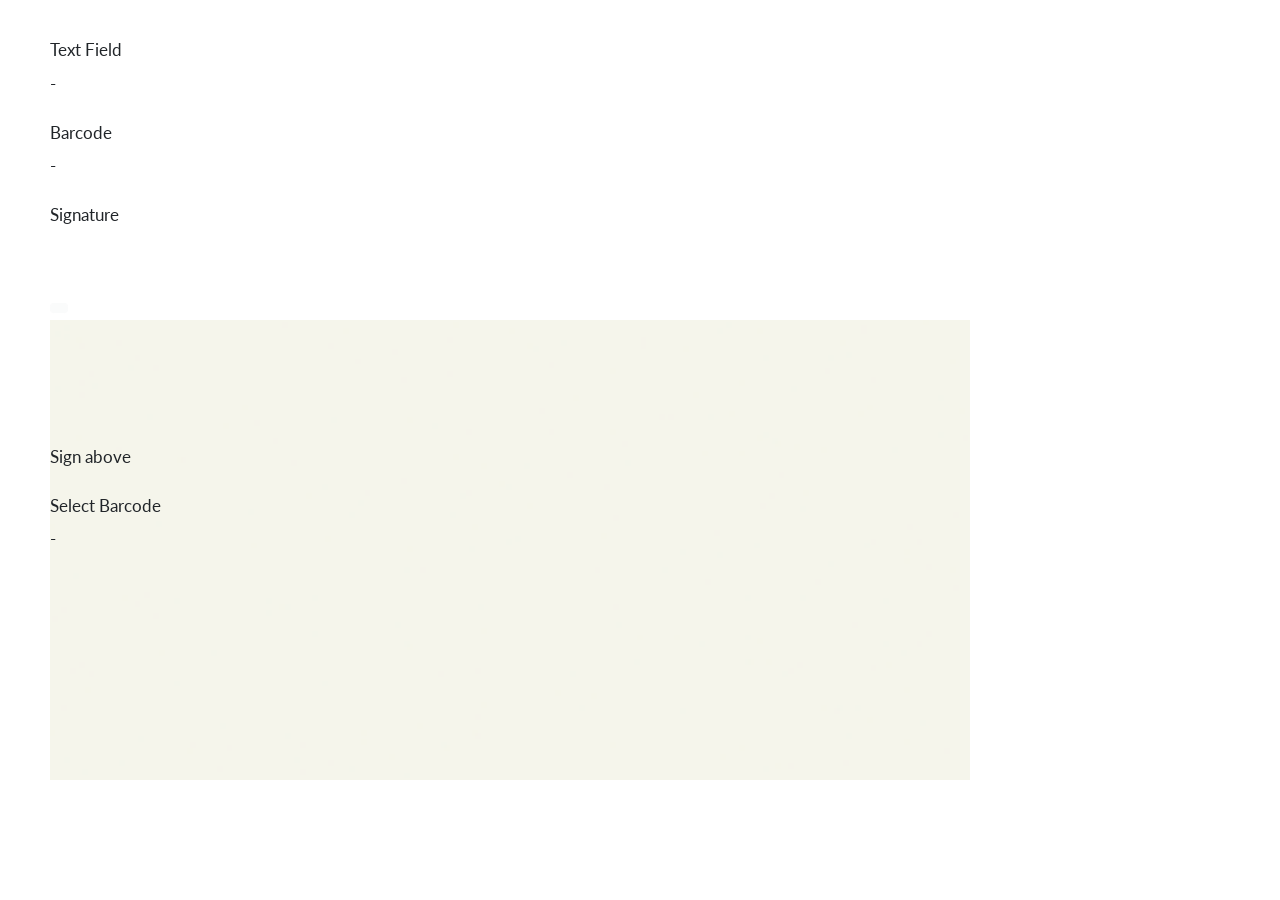
<file: index.html>
<!DOCTYPE html>

<html>

<head>
    <link rel='stylesheet' href='https://stackpath.bootstrapcdn.com/bootstrap/4.4.1/css/bootstrap.min.css'>
    <link rel='stylesheet' href='https://cdn.form.io/formiojs/formio.full.min.css'>
    <script src='https://cdn.form.io/formiojs/formio.full.min.js'></script>
    <link href="https://fonts.googleapis.com/css?family=Lato&display=swap" rel="stylesheet">
    <link href="recogito.min.css" rel="stylesheet">
    <script src="recogito.min.js"></script>
    <script src="recogito-comments-mention.min.js"></script>
    <style>
      html, body {
        padding:10px 20px;
        margin:0;
      }

      h1 {
        font-size:22px;
        margin-top:30px;
        margin-bottom:20px;
      }

      #outer-container {
        position:relative;
      }

      #content {
        max-width:920px;
        font-family:'Lato', sans-serif;
        font-size:17px;
        line-height:27px;
      }
    </style>

</head>

<body>
    <div ref="component" class="formio-component formio-component-form  formio-component-label-hidden" id="content" style="margin:10px;">
        <div novalidate="" ref="webform" class="formio-form formio-read-only">
            <div ref="component"
                class="form-group has-feedback formio-component formio-component-textfield formio-component-textField  required"
                id="e8shbe7"> <label for="e8shbe7-textField" class="col-form-label  field-required"> Text Field </label>
                <div ref="element">
                    <div ref="value">-</div>
                </div>
                <div class="formio-errors invalid-feedback" ref="messageContainer"></div>
            </div>
            <div ref="component"
                class="form-group has-feedback formio-component formio-component-barcode formio-component-textfield"
                id="en89m7f"> <label for="en89m7f-textfield" class="col-form-label"> Barcode </label>
                <div ref="element">
                    <div ref="value">-</div>
                </div>
                <div class="formio-errors invalid-feedback" ref="messageContainer"></div>
            </div>
            <div ref="component"
                class="form-group has-feedback formio-component formio-component-signature formio-component-signature  signature-pad"
                id="ejlde0n"> <label for="ejlde0n-signature" class="col-form-label"> Signature </label>
                <div ref="element">
                    <div ref="value" style="visibility: hidden;">-</div> <button ref="clicktoSign"
                        class="btn btn-sm btn-primary" disabled="" style="visibility: hidden;">Click to Sign</button>
                    <div ref="padBody" tabindex="0"
                        style="width: 100%; height: 150px; padding: 0px; margin: 0px; max-width: 100%;"
                        class="signature-pad-body"> <a ref="refresh"
                            class="btn btn-sm btn-light signature-pad-refresh disabled"> <i class="fa fa-refresh"></i>
                        </a> <canvas ref="canvas" height="150px" class="signature-pad-canvas"
                            style="touch-action: none; display: none;"></canvas> <img ref="signatureImage"
                            style="width: 100%; display: inherit;"
                            src="[data-uri]">
                    </div>
                    <div class="signature-pad-footer"> Sign above </div>
                </div>
                <div class="formio-errors invalid-feedback" ref="messageContainer"></div>
            </div>
            <div ref="component"
                class="form-group has-feedback formio-component formio-component-barcodeselect formio-component-selectBarcode"
                id="ee9rq8j"> <label for="ee9rq8j-selectBarcode" class="col-form-label"> Select Barcode </label>
                <div ref="value">-</div>
                <div class="formio-errors invalid-feedback" ref="messageContainer"></div>
            </div>
            <div ref="component"
                class="form-group has-feedback formio-component formio-component-button formio-component-submit  form-group"
                id="eapxo3">
                <div class="formio-errors invalid-feedback" ref="messageContainer"></div>
            </div>
        </div>
        <div class="formio-errors invalid-feedback" ref="messageContainer"></div>
    </div>

</body>

<script type="text/javascript">
      (function() {

        console.log(recogito.CommentsMention);

        let users = [
          {
            id: 'srinidhi@example.com',
            name: 'Srinidhi'
          },
          {
            id: '12345',
            name: 'Aparna'
          }
        ]

        var r = Recogito.init({
          content: 'content', 
          widgets: [
            { widget: recogito.CommentsMention, userSuggestions: users }
          ]
        });
      })();
    </script>

</html>
</file>
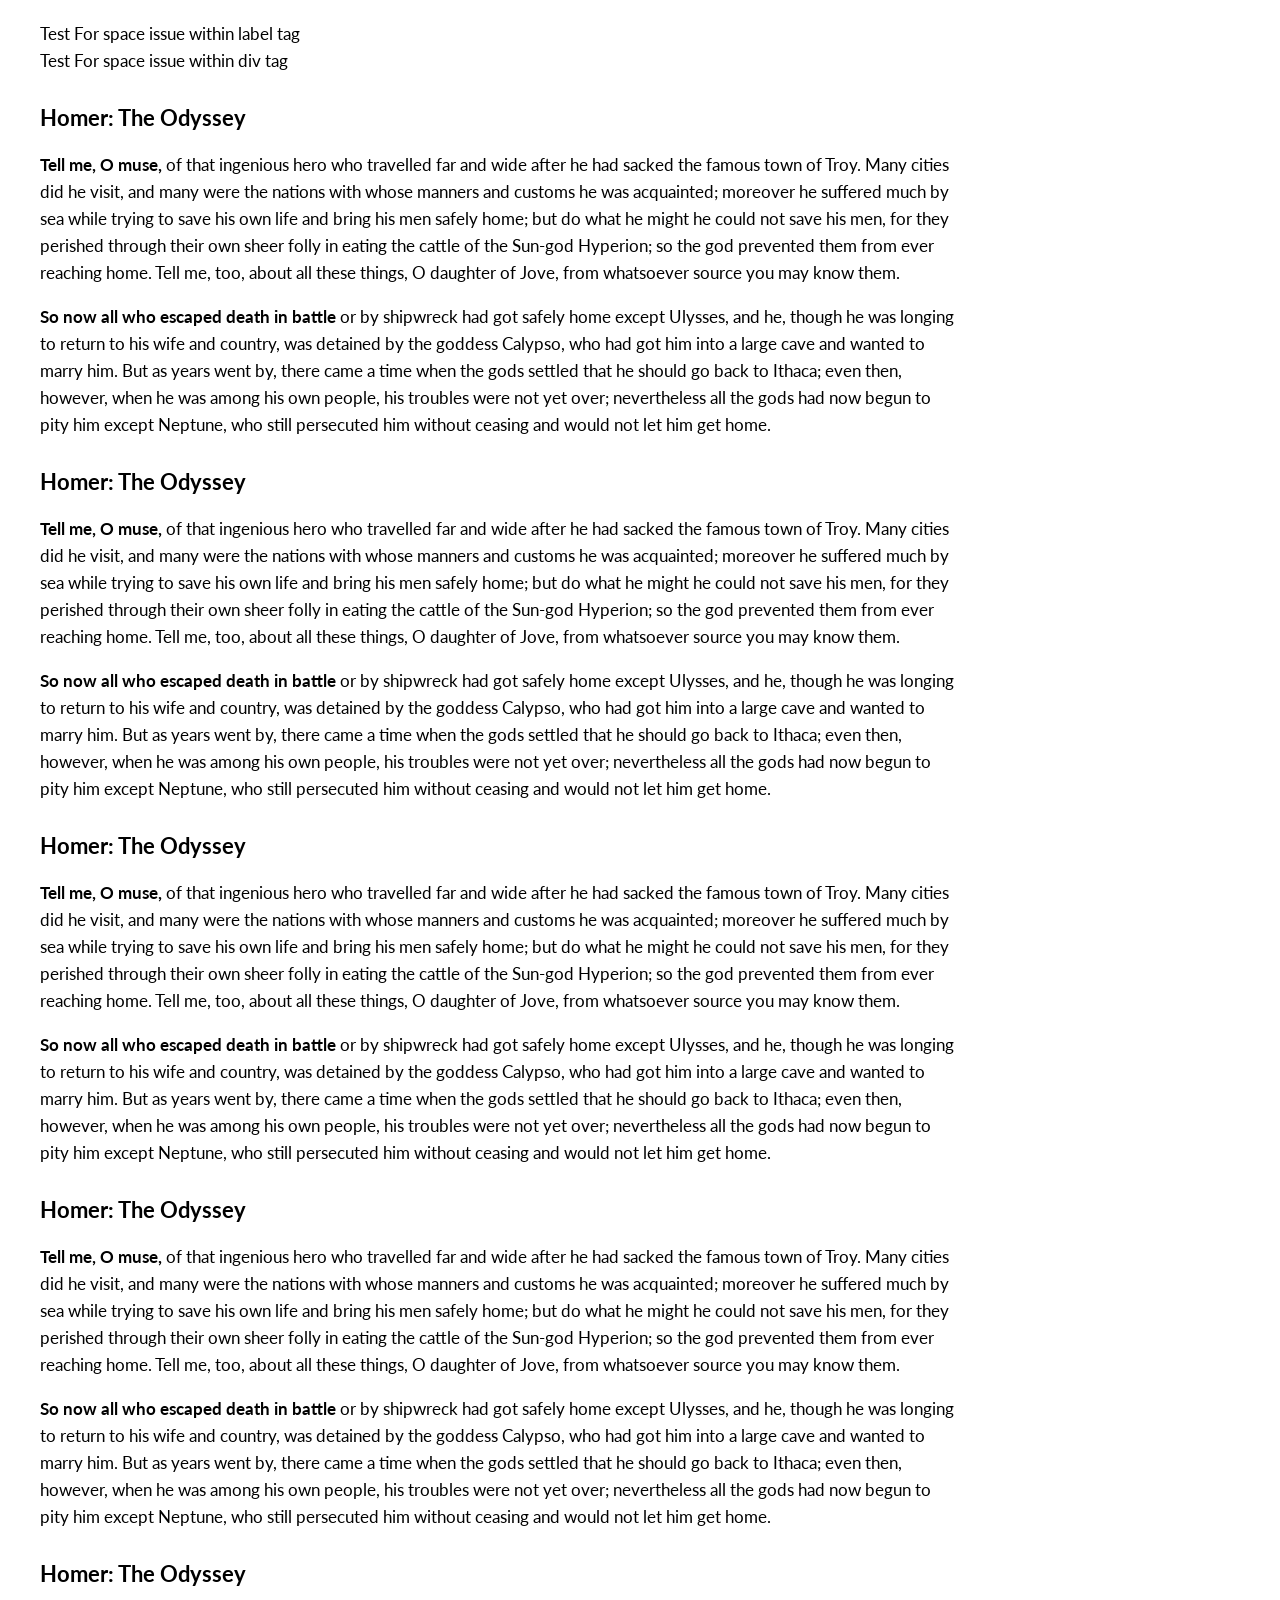
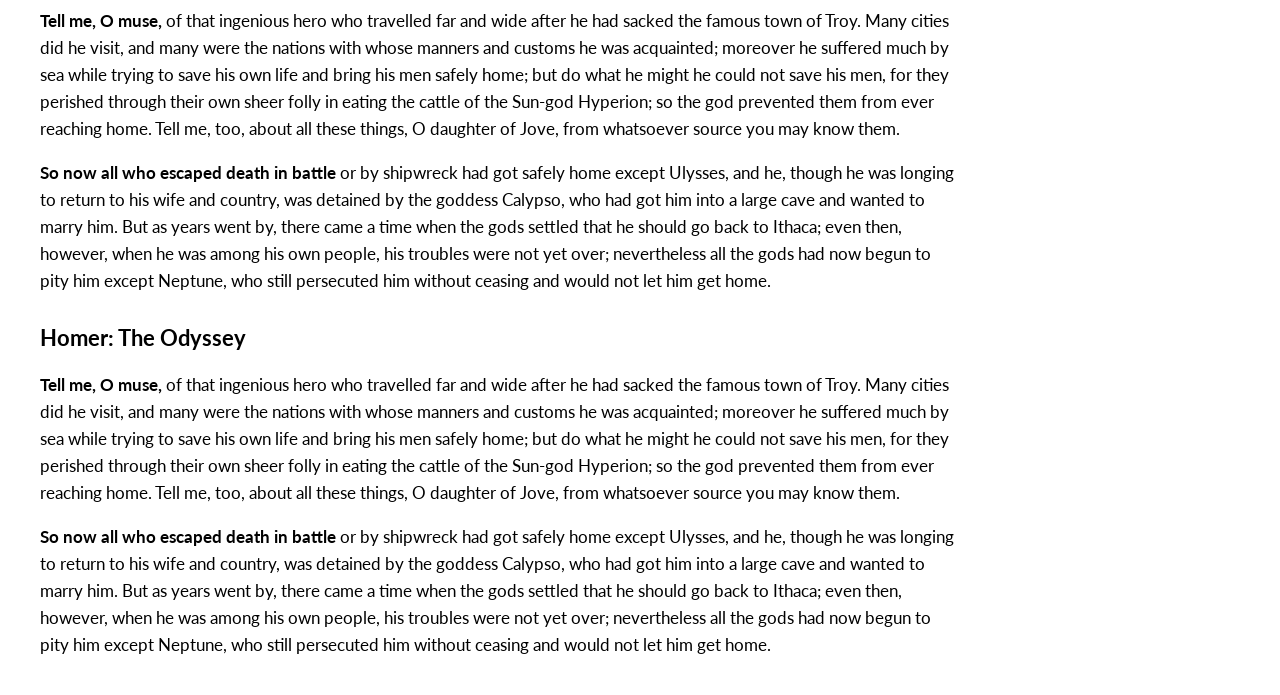
<file: index_old.html>
<!DOCTYPE html>
<html>
  <head>
    <meta charset="utf-8" />
    <title>RecogitoJS | Development</title>
    <link href="https://fonts.googleapis.com/css?family=Lato&display=swap" rel="stylesheet">
<!--     <link href="https://cdn.jsdelivr.net/npm/@recogito/recogito-js@1.4.0/dist/recogito.min.css" rel="stylesheet">
    <script src="https://cdn.jsdelivr.net/npm/@recogito/recogito-js@1.4.0/dist/recogito.min.js"></script> -->
       <link href="recogito.min.css" rel="stylesheet">
       <script src="recogito.min.js"></script>
      <script src="recogito-comments-mention.min.js"></script>

    <style>
      html, body {
        padding:10px 20px;
        margin:0;
      }

      h1 {
        font-size:22px;
        margin-top:30px;
        margin-bottom:20px;
      }

      #outer-container {
        position:relative;
      }

      #content {
        max-width:920px;
        font-family:'Lato', sans-serif;
        font-size:17px;
        line-height:27px;
      }
    </style>
  </head>
  <body>
    <div id="outer-container">
      <div id="content" class="plaintext">
        
        <label> Test For space issue within label tag </label>
        
        <div>
           Test For space issue within div tag 
        </div>
        
        <h1> Homer: The Odyssey </h1>
        <p>
          <strong>Tell me, O muse,</strong> of that ingenious hero who travelled far and wide after he had sacked
          the famous town of Troy. Many cities did he visit, and many were the nations with whose manners and customs
          he was acquainted; moreover he suffered much by sea while trying to save his own life and bring his men safely
          home; but do what he might he could not save his men, for they perished through their own sheer folly in eating
          the cattle of the Sun-god Hyperion; so the god prevented them from ever reaching home. Tell me, too, about all
          these things, O daughter of Jove, from whatsoever source you may know them.
        </p>
        <p>
          <strong>So now all who escaped death in battle</strong> or by shipwreck had got safely home except Ulysses,
          and he, though he was longing to return to his wife and country, was detained by the goddess Calypso, who
          had got him into a large cave and wanted to marry him. But as years went by, there came a time when the gods
          settled that he should go back to Ithaca; even then, however, when he was among his own people, his troubles
          were not yet over; nevertheless all the gods had now begun to pity him except Neptune, who still persecuted
          him without ceasing and would not let him get home.
        </p>
         <h1>Homer: The Odyssey</h1>
        <p>
          <strong>Tell me, O muse,</strong> of that ingenious hero who travelled far and wide after he had sacked
          the famous town of Troy. Many cities did he visit, and many were the nations with whose manners and customs
          he was acquainted; moreover he suffered much by sea while trying to save his own life and bring his men safely
          home; but do what he might he could not save his men, for they perished through their own sheer folly in eating
          the cattle of the Sun-god Hyperion; so the god prevented them from ever reaching home. Tell me, too, about all
          these things, O daughter of Jove, from whatsoever source you may know them.
        </p>
        <p>
          <strong>So now all who escaped death in battle</strong> or by shipwreck had got safely home except Ulysses,
          and he, though he was longing to return to his wife and country, was detained by the goddess Calypso, who
          had got him into a large cave and wanted to marry him. But as years went by, there came a time when the gods
          settled that he should go back to Ithaca; even then, however, when he was among his own people, his troubles
          were not yet over; nevertheless all the gods had now begun to pity him except Neptune, who still persecuted
          him without ceasing and would not let him get home.
        </p>
         <h1>Homer: The Odyssey</h1>
        <p>
          <strong>Tell me, O muse,</strong> of that ingenious hero who travelled far and wide after he had sacked
          the famous town of Troy. Many cities did he visit, and many were the nations with whose manners and customs
          he was acquainted; moreover he suffered much by sea while trying to save his own life and bring his men safely
          home; but do what he might he could not save his men, for they perished through their own sheer folly in eating
          the cattle of the Sun-god Hyperion; so the god prevented them from ever reaching home. Tell me, too, about all
          these things, O daughter of Jove, from whatsoever source you may know them.
        </p>
        <p>
          <strong>So now all who escaped death in battle</strong> or by shipwreck had got safely home except Ulysses,
          and he, though he was longing to return to his wife and country, was detained by the goddess Calypso, who
          had got him into a large cave and wanted to marry him. But as years went by, there came a time when the gods
          settled that he should go back to Ithaca; even then, however, when he was among his own people, his troubles
          were not yet over; nevertheless all the gods had now begun to pity him except Neptune, who still persecuted
          him without ceasing and would not let him get home.
        </p>
         <h1>Homer: The Odyssey</h1>
        <p>
          <strong>Tell me, O muse,</strong> of that ingenious hero who travelled far and wide after he had sacked
          the famous town of Troy. Many cities did he visit, and many were the nations with whose manners and customs
          he was acquainted; moreover he suffered much by sea while trying to save his own life and bring his men safely
          home; but do what he might he could not save his men, for they perished through their own sheer folly in eating
          the cattle of the Sun-god Hyperion; so the god prevented them from ever reaching home. Tell me, too, about all
          these things, O daughter of Jove, from whatsoever source you may know them.
        </p>
        <p>
          <strong>So now all who escaped death in battle</strong> or by shipwreck had got safely home except Ulysses,
          and he, though he was longing to return to his wife and country, was detained by the goddess Calypso, who
          had got him into a large cave and wanted to marry him. But as years went by, there came a time when the gods
          settled that he should go back to Ithaca; even then, however, when he was among his own people, his troubles
          were not yet over; nevertheless all the gods had now begun to pity him except Neptune, who still persecuted
          him without ceasing and would not let him get home.
        </p>
         <h1>Homer: The Odyssey</h1>
        <p>
          <strong>Tell me, O muse,</strong> of that ingenious hero who travelled far and wide after he had sacked
          the famous town of Troy. Many cities did he visit, and many were the nations with whose manners and customs
          he was acquainted; moreover he suffered much by sea while trying to save his own life and bring his men safely
          home; but do what he might he could not save his men, for they perished through their own sheer folly in eating
          the cattle of the Sun-god Hyperion; so the god prevented them from ever reaching home. Tell me, too, about all
          these things, O daughter of Jove, from whatsoever source you may know them.
        </p>
        <p>
          <strong>So now all who escaped death in battle</strong> or by shipwreck had got safely home except Ulysses,
          and he, though he was longing to return to his wife and country, was detained by the goddess Calypso, who
          had got him into a large cave and wanted to marry him. But as years went by, there came a time when the gods
          settled that he should go back to Ithaca; even then, however, when he was among his own people, his troubles
          were not yet over; nevertheless all the gods had now begun to pity him except Neptune, who still persecuted
          him without ceasing and would not let him get home.
        </p>
         <h1>Homer: The Odyssey</h1>
        <p>
          <strong>Tell me, O muse,</strong> of that ingenious hero who travelled far and wide after he had sacked
          the famous town of Troy. Many cities did he visit, and many were the nations with whose manners and customs
          he was acquainted; moreover he suffered much by sea while trying to save his own life and bring his men safely
          home; but do what he might he could not save his men, for they perished through their own sheer folly in eating
          the cattle of the Sun-god Hyperion; so the god prevented them from ever reaching home. Tell me, too, about all
          these things, O daughter of Jove, from whatsoever source you may know them.
        </p>
        <p>
          <strong>So now all who escaped death in battle</strong> or by shipwreck had got safely home except Ulysses,
          and he, though he was longing to return to his wife and country, was detained by the goddess Calypso, who
          had got him into a large cave and wanted to marry him. But as years went by, there came a time when the gods
          settled that he should go back to Ithaca; even then, however, when he was among his own people, his troubles
          were not yet over; nevertheless all the gods had now begun to pity him except Neptune, who still persecuted
          him without ceasing and would not let him get home.
        </p>
      </div>
    </div>

    <script type="text/javascript">
      (function() {

        console.log(recogito.CommentsMention);

        let users = [
          {
            id: 'srinidhi@example.com',
            name: 'Srinidhi'
          },
          {
            id: '12345',
            name: 'Aparna'
          }
        ]

        var r = Recogito.init({
          content: 'content', 
      	  widgets: [
            { widget: recogito.CommentsMention, userSuggestions: users }
          ]
        });
      })();
    </script>
  </body>
</html>
</file>
<file: recogito.min.css>
.r6o-drawing{cursor:none}.r6o-relations-layer.readonly .handle rect{pointer-events:none}.r6o-relations-layer{position:absolute;top:0;left:0;width:100%;height:100%;pointer-events:none}.r6o-relations-layer circle{stroke:#515151;stroke-width:.4;fill:#3f3f3f}.r6o-relations-layer path{stroke:#595959;stroke-linecap:round;stroke-linejoin:round;fill:transparent}.r6o-relations-layer path.connection{stroke-width:1.6;stroke-dasharray:2,3}.r6o-relations-layer path.r6o-arrow{stroke-width:1.8;fill:#7f7f7f}.r6o-relations-layer .handle rect{stroke-width:1;stroke:#595959;fill:#fff;pointer-events:auto;cursor:pointer}.r6o-relations-layer .handle text{font-size:10px}.r6o-relations-layer .hover{stroke:rgba(63,63,63,.9);stroke-width:1.4;fill:transparent}
.r6o-btn{background-color:#4483c4;border:1px solid #4483c4;box-sizing:border-box;color:#fff;cursor:pointer;display:inline-block;font-size:14px;margin:0;outline:none;text-decoration:none;white-space:nowrap;padding:6px 18px;min-width:70px;vertical-align:middle;-webkit-border-radius:2px;-khtml-border-radius:2px;-moz-border-radius:2px;border-radius:2px}.r6o-btn *{vertical-align:middle;cursor:pointer}.r6o-btn .r6o-icon{margin-right:4px}.r6o-btn:disabled{border-color:#a3c2e2 !important;background-color:#a3c2e2 !important}.r6o-btn:hover{background-color:#4f92d7;border-color:#4f92d7}.r6o-btn.outline{border:1px solid #4483c4;color:#4483c4;background-color:transparent;text-shadow:none}.r6o-autocomplete{display:inline;position:relative}.r6o-autocomplete div[role=combobox]{display:inline}.r6o-autocomplete input{outline:none;border:none;width:80px;height:100%;line-height:14px;white-space:pre;box-sizing:border-box;background-color:transparent;font-size:14px;color:#3f3f3f}.r6o-autocomplete ul{position:absolute;margin:0;padding:0;list-style-type:none;background-color:#fff;border-radius:3px;border:1px solid #d6d7d9;box-sizing:border-box;box-shadow:0 0 20px rgba(0,0,0,.25)}.r6o-autocomplete ul:empty{display:none}.r6o-autocomplete li{box-sizing:border-box;padding:2px 12px;width:100%;cursor:pointer}.r6o-editable-text{max-height:120px;overflow:auto;outline:none;min-height:2em;font-size:14px;font-family:"Lato",sans-serif}.r6o-editable-text:empty:not(:focus):before{content:attr(data-placeholder);color:#c2c2c2}.r6o-widget.comment{font-size:14px;min-height:3em;background-color:#fff;position:relative}.r6o-widget.comment .r6o-editable-text,.r6o-widget.comment .r6o-readonly-comment{padding:10px;width:100%;box-sizing:border-box;outline:none;border:none;background-color:transparent;resize:none}.r6o-widget.comment .r6o-readonly-comment{white-space:pre}.r6o-widget.comment .r6o-editable-text::-webkit-input-placeholder{color:#c2c2c2}.r6o-widget.comment .r6o-editable-text::-moz-placeholder{color:#c2c2c2}.r6o-widget.comment .r6o-editable-text:-moz-placeholder{color:#c2c2c2}.r6o-widget.comment .r6o-editable-text:-ms-input-placeholder{color:#c2c2c2}.r6o-widget.comment .r6o-lastmodified{border:1px solid #e5e5e5;display:inline-block;border-radius:2px;margin:0 10px 8px 10px;padding:4px 5px;line-height:100%;font-size:12px}.r6o-widget.comment .r6o-lastmodified .r6o-lastmodified-at{color:#757575;padding-left:3px}.r6o-widget.comment .r6o-arrow-down{position:absolute;height:20px;width:20px;top:9px;right:9px;line-height:22px;background-color:#fff;text-align:center;-webkit-font-smoothing:antialiased;border:1px solid #e5e5e5;cursor:pointer;-webkit-border-radius:1px;-khtml-border-radius:1px;-moz-border-radius:1px;border-radius:1px}.r6o-widget.comment .r6o-arrow-down.r6o-menu-open{border-color:#4483c4}.r6o-widget.comment .r6o-comment-dropdown-menu{position:absolute;top:32px;right:8px;background-color:#fff;border:1px solid #e5e5e5;list-style-type:none;margin:0;padding:5px 0;z-index:9999;-webkit-box-shadow:0 2px 4px rgba(0,0,0,.2);-moz-box-shadow:0 2px 4px rgba(0,0,0,.2);box-shadow:0 2px 4px rgba(0,0,0,.2)}.r6o-widget.comment .r6o-comment-dropdown-menu li{padding:0 15px;cursor:pointer}.r6o-widget.comment .r6o-comment-dropdown-menu li:hover{background-color:#ecf0f1}.r6o-widget.comment .r6o-purposedropdown{position:relative;z-index:2}.r6o-widget.comment.editable{background-color:#ecf0f1}.r6o-widget.r6o-tag:empty{display:none}@media all and (-ms-high-contrast: none),(-ms-high-contrast: active){.r6o-widget.tag .r6o-taglist li{height:27px}.r6o-widget.tag .r6o-taglist li .r6o-delete-wrapper .r6o-delete{position:relative;top:-4px}}.r6o-widget.r6o-tag{background-color:#ecf0f1;border-bottom:1px solid #e5e5e5;padding:1px 3px;display:flex}.r6o-widget.r6o-tag ul{margin:0;padding:0;list-style-type:none;z-index:1}.r6o-widget.r6o-tag ul.r6o-taglist{flex:0;white-space:nowrap}.r6o-widget.r6o-tag ul.r6o-taglist li{margin:0;display:inline-block;margin:1px 1px 1px 0;padding:0;vertical-align:middle;overflow:hidden;font-size:12px;background-color:#fff;border:1px solid #d6d7d9;cursor:pointer;position:relative;line-height:180%;-webkit-touch-callout:none;-webkit-user-select:none;-khtml-user-select:none;-moz-user-select:none;-ms-user-select:none;user-select:none;-webkit-border-radius:2px;-khtml-border-radius:2px;-moz-border-radius:2px;border-radius:2px;-webkit-box-shadow:0 0 4px rgba(0,0,0,.1);-moz-box-shadow:0 0 4px rgba(0,0,0,.1);box-shadow:0 0 4px rgba(0,0,0,.1)}.r6o-widget.r6o-tag ul.r6o-taglist li .r6o-label{padding:2px 8px;display:inline-block}.r6o-widget.r6o-tag ul.r6o-taglist li .r6o-delete-wrapper{display:inline-block;padding:2px 0;color:#fff;width:0;height:100%;background-color:#4483c4;-webkit-border-top-right-radius:2px;-webkit-border-bottom-right-radius:2px;-khtml-border-radius-topright:2px;-khtml-border-radius-bottomright:2px;-moz-border-radius-topright:2px;-moz-border-radius-bottomright:2px;border-top-right-radius:2px;border-bottom-right-radius:2px}.r6o-widget.r6o-tag ul.r6o-taglist li .r6o-delete-wrapper .r6o-delete{padding:2px 6px}.r6o-widget.r6o-tag ul.r6o-taglist li .r6o-delete-wrapper svg{vertical-align:text-top}.r6o-widget.r6o-tag ul.r6o-taglist li .r6o-delete-enter-active{width:24px;transition:width 200ms}.r6o-widget.r6o-tag ul.r6o-taglist li .r6o-delete-enter-done{width:24px}.r6o-widget.r6o-tag ul.r6o-taglist li .r6o-delete-exit{width:24px}.r6o-widget.r6o-tag ul.r6o-taglist li .r6o-delete-exit-active{width:0;transition:width 200ms}.r6o-widget.r6o-tag .r6o-autocomplete{flex:1;position:relative}.r6o-widget.r6o-tag .r6o-autocomplete li{font-size:14px}.r6o-widget.r6o-tag input{width:100%;padding:0 3px;min-width:80px;outline:none;border:none;line-height:170%;background-color:transparent;color:#3f3f3f}.r6o-widget.r6o-tag input::-webkit-input-placeholder{color:#c2c2c2}.r6o-widget.r6o-tag input::-moz-placeholder{color:#c2c2c2}.r6o-widget.r6o-tag input:-moz-placeholder{color:#c2c2c2}.r6o-widget.r6o-tag input:-ms-input-placeholder{color:#c2c2c2}.r6o-editor{position:absolute;z-index:99999;width:400px;color:#3f3f3f;opacity:0;font-family:"Lato",sans-serif;font-size:17px;line-height:27px;-webkit-transition:opacity .2s ease-in;-moz-transition:opacity .2s ease-in;transition:opacity .2s ease-in}.r6o-editor .r6o-arrow{position:absolute;overflow:hidden;top:-12px;left:12px;width:28px;height:12px;display:none}.r6o-editor .r6o-arrow:after{content:"";position:absolute;top:5px;left:5px;width:18px;height:18px;background-color:#fff;-webkit-backface-visibility:hidden;-webkit-transform:rotate(45deg);-moz-transform:rotate(45deg);-ms-transform:rotate(45deg);-o-transform:rotate(45deg);transform:rotate(45deg)}.r6o-editor .r6o-editor-inner{background-color:#fff;-webkit-border-radius:2px;-khtml-border-radius:2px;-moz-border-radius:2px;border-radius:2px;-webkit-box-shadow:2px 2px 42px rgba(0,0,0,.4);-moz-box-shadow:2px 2px 42px rgba(0,0,0,.4);box-shadow:2px 2px 42px rgba(0,0,0,.4)}.r6o-editor .r6o-editor-inner .r6o-widget:first-child{-webkit-border-top-left-radius:2px;-webkit-border-top-right-radius:2px;-khtml-border-radius-topleft:2px;-khtml-border-radius-topright:2px;-moz-border-radius-topleft:2px;-moz-border-radius-topright:2px;border-top-left-radius:2px;border-top-right-radius:2px}.r6o-editor .r6o-editor-inner .r6o-widget{border-bottom:1px solid #e5e5e5}.r6o-editor .r6o-footer{position:relative;text-align:right;padding:8px 0}.r6o-editor .r6o-footer .r6o-btn{margin-right:8px}.r6o-editor .r6o-footer .r6o-btn.delete-annotation{position:absolute;top:7px;left:7px;background-color:transparent;border:none;color:#4483c4;width:32px;height:32px;min-width:0;border-radius:100%;padding:0;display:flex;justify-content:center;align-items:center;-webkit-transition:all .1s ease-in;-moz-transition:all .1s ease-in;-o-transition:all .1s ease-in;transition:all .1s ease-in}.r6o-editor .r6o-footer .r6o-btn.delete-annotation:hover{color:#fff;background-color:#ef352c}@media(max-width: 640px){.r6o-editor{width:260px}}.r6o-editor.r6o-arrow-top .r6o-arrow{display:block}.r6o-editor.r6o-arrow-right{margin-left:8px}.r6o-editor.r6o-arrow-right .r6o-arrow{left:auto;right:12px}.r6o-editor.r6o-arrow-bottom .r6o-arrow{display:block;top:auto;bottom:-12px}.r6o-editor.r6o-arrow-bottom .r6o-arrow::after{top:-11px;box-shadow:none}.r6o-editor.pushed .r6o-arrow,.r6o-editor.dragged .r6o-arrow{display:none}.r6o-editor .r6o-draggable{cursor:move}.r6o-purposedropdown{width:150px;display:inline-block}.r6o-noselect{-webkit-touch-callout:none;-webkit-user-select:none;-khtml-user-select:none;-moz-user-select:none;-ms-user-select:none;user-select:none}.r6o-editor{margin-left:-12px}.r6o-annotation{background-color:rgba(255,165,0,.2);border-bottom:2px solid orange;cursor:pointer}.r6o-selection{background-color:rgba(207,207,255,.63);cursor:pointer}.r6o-hide-selection::selection,.r6o-hide-selection ::selection{background:transparent}.r6o-hide-selection::-moz-selection .r6o-hide-selection ::-moz-selection{background:transparent}.r6o-relation-editor{position:absolute;font-family:"Lato",sans-serif;font-size:17px;line-height:27px;-webkit-box-shadow:0 1px 14px rgba(0,0,0,.4);-moz-box-shadow:0 1px 14px rgba(0,0,0,.4);box-shadow:0 1px 14px rgba(0,0,0,.4);-webkit-border-radius:3px;-khtml-border-radius:3px;-moz-border-radius:3px;border-radius:3px;transform:translate(-50%, -50%);background-color:#fff}.r6o-relation-editor svg{vertical-align:middle;shape-rendering:geometricPrecision}.r6o-relation-editor *{box-sizing:border-box}.r6o-relation-editor .input-wrapper{height:34px;padding:0 6px;margin-right:68px;font-size:14px;background-color:#ecf0f1;cursor:text;-webkit-border-top-left-radius:3px;-webkit-border-bottom-left-radius:3px;-khtml-border-radius-topleft:3px;-khtml-border-radius-bottomleft:3px;-moz-border-radius-topleft:3px;-moz-border-radius-bottomleft:3px;border-top-left-radius:3px;border-bottom-left-radius:3px}.r6o-relation-editor .input-wrapper .r6o-autocomplete ul{position:relative;left:-6px}.r6o-relation-editor .buttons{position:absolute;display:inline-flex;top:0;right:0}.r6o-relation-editor .buttons span{height:34px;display:inline-block;width:34px;text-align:center;font-size:14px;cursor:pointer;padding:1px 0}.r6o-relation-editor .buttons .delete{background-color:#fff;color:#9ca4b1;border-left:1px solid #e5e5e5}.r6o-relation-editor .buttons .delete:hover{background-color:#f6f6f6}.r6o-relation-editor .buttons .ok{background-color:#4483c4;color:#fff;-webkit-border-top-right-radius:3px;-webkit-border-bottom-right-radius:3px;-khtml-border-radius-topright:3px;-khtml-border-radius-bottomright:3px;-moz-border-radius-topright:3px;-moz-border-radius-bottomright:3px;border-top-right-radius:3px;border-bottom-right-radius:3px}.r6o-relation-editor .buttons .ok:hover{background-color:#4f92d7}
.r6o-btn{background-color:#4483c4;border:1px solid #4483c4;box-sizing:border-box;color:#fff;cursor:pointer;display:inline-block;font-size:14px;margin:0;outline:none;text-decoration:none;white-space:nowrap;padding:6px 18px;min-width:70px;vertical-align:middle;-webkit-border-radius:2px;-khtml-border-radius:2px;-moz-border-radius:2px;border-radius:2px}.r6o-btn *{vertical-align:middle;cursor:pointer}.r6o-btn .r6o-icon{margin-right:4px}.r6o-btn:disabled{border-color:#a3c2e2 !important;background-color:#a3c2e2 !important}.r6o-btn:hover{background-color:#4f92d7;border-color:#4f92d7}.r6o-btn.outline{border:1px solid #4483c4;color:#4483c4;background-color:transparent;text-shadow:none}.r6o-autocomplete{display:inline;position:relative}.r6o-autocomplete div[role=combobox]{display:inline}.r6o-autocomplete input{outline:none;border:none;width:80px;height:100%;line-height:14px;white-space:pre;box-sizing:border-box;background-color:transparent;font-size:14px;color:#3f3f3f}.r6o-autocomplete ul{position:absolute;margin:0;padding:0;list-style-type:none;background-color:#fff;border-radius:3px;border:1px solid #d6d7d9;box-sizing:border-box;box-shadow:0 0 20px rgba(0,0,0,.25)}.r6o-autocomplete ul:empty{display:none}.r6o-autocomplete li{box-sizing:border-box;padding:2px 12px;width:100%;cursor:pointer}.r6o-editable-text{max-height:120px;overflow:auto;outline:none;min-height:2em;font-size:14px;font-family:"Lato",sans-serif}.r6o-editable-text:empty:not(:focus):before{content:attr(data-placeholder);color:#c2c2c2}.r6o-widget.comment{font-size:14px;min-height:3em;background-color:#fff;position:relative}.r6o-widget.comment .r6o-editable-text,.r6o-widget.comment .r6o-readonly-comment{padding:10px;width:100%;box-sizing:border-box;outline:none;border:none;background-color:transparent;resize:none}.r6o-widget.comment .r6o-readonly-comment{white-space:pre}.r6o-widget.comment .r6o-editable-text::-webkit-input-placeholder{color:#c2c2c2}.r6o-widget.comment .r6o-editable-text::-moz-placeholder{color:#c2c2c2}.r6o-widget.comment .r6o-editable-text:-moz-placeholder{color:#c2c2c2}.r6o-widget.comment .r6o-editable-text:-ms-input-placeholder{color:#c2c2c2}.r6o-widget.comment .r6o-lastmodified{border:1px solid #e5e5e5;display:inline-block;border-radius:2px;margin:0 10px 8px 10px;padding:4px 5px;line-height:100%;font-size:12px}.r6o-widget.comment .r6o-lastmodified .r6o-lastmodified-at{color:#757575;padding-left:3px}.r6o-widget.comment .r6o-arrow-down{position:absolute;height:20px;width:20px;top:9px;right:9px;line-height:22px;background-color:#fff;text-align:center;-webkit-font-smoothing:antialiased;border:1px solid #e5e5e5;cursor:pointer;-webkit-border-radius:1px;-khtml-border-radius:1px;-moz-border-radius:1px;border-radius:1px}.r6o-widget.comment .r6o-arrow-down.r6o-menu-open{border-color:#4483c4}.r6o-widget.comment .r6o-comment-dropdown-menu{position:absolute;top:32px;right:8px;background-color:#fff;border:1px solid #e5e5e5;list-style-type:none;margin:0;padding:5px 0;z-index:9999;-webkit-box-shadow:0 2px 4px rgba(0,0,0,.2);-moz-box-shadow:0 2px 4px rgba(0,0,0,.2);box-shadow:0 2px 4px rgba(0,0,0,.2)}.r6o-widget.comment .r6o-comment-dropdown-menu li{padding:0 15px;cursor:pointer}.r6o-widget.comment .r6o-comment-dropdown-menu li:hover{background-color:#ecf0f1}.r6o-widget.comment .r6o-purposedropdown{position:relative;z-index:2}.r6o-widget.comment.editable{background-color:#ecf0f1}.r6o-widget.r6o-tag:empty{display:none}@media all and (-ms-high-contrast: none),(-ms-high-contrast: active){.r6o-widget.tag .r6o-taglist li{height:27px}.r6o-widget.tag .r6o-taglist li .r6o-delete-wrapper .r6o-delete{position:relative;top:-4px}}.r6o-widget.r6o-tag{background-color:#ecf0f1;border-bottom:1px solid #e5e5e5;padding:1px 3px;display:flex}.r6o-widget.r6o-tag ul{margin:0;padding:0;list-style-type:none;z-index:1}.r6o-widget.r6o-tag ul.r6o-taglist{flex:0;white-space:nowrap}.r6o-widget.r6o-tag ul.r6o-taglist li{margin:0;display:inline-block;margin:1px 1px 1px 0;padding:0;vertical-align:middle;overflow:hidden;font-size:12px;background-color:#fff;border:1px solid #d6d7d9;cursor:pointer;position:relative;line-height:180%;-webkit-touch-callout:none;-webkit-user-select:none;-khtml-user-select:none;-moz-user-select:none;-ms-user-select:none;user-select:none;-webkit-border-radius:2px;-khtml-border-radius:2px;-moz-border-radius:2px;border-radius:2px;-webkit-box-shadow:0 0 4px rgba(0,0,0,.1);-moz-box-shadow:0 0 4px rgba(0,0,0,.1);box-shadow:0 0 4px rgba(0,0,0,.1)}.r6o-widget.r6o-tag ul.r6o-taglist li .r6o-label{padding:2px 8px;display:inline-block}.r6o-widget.r6o-tag ul.r6o-taglist li .r6o-delete-wrapper{display:inline-block;padding:2px 0;color:#fff;width:0;height:100%;background-color:#4483c4;-webkit-border-top-right-radius:2px;-webkit-border-bottom-right-radius:2px;-khtml-border-radius-topright:2px;-khtml-border-radius-bottomright:2px;-moz-border-radius-topright:2px;-moz-border-radius-bottomright:2px;border-top-right-radius:2px;border-bottom-right-radius:2px}.r6o-widget.r6o-tag ul.r6o-taglist li .r6o-delete-wrapper .r6o-delete{padding:2px 6px}.r6o-widget.r6o-tag ul.r6o-taglist li .r6o-delete-wrapper svg{vertical-align:text-top}.r6o-widget.r6o-tag ul.r6o-taglist li .r6o-delete-enter-active{width:24px;transition:width 200ms}.r6o-widget.r6o-tag ul.r6o-taglist li .r6o-delete-enter-done{width:24px}.r6o-widget.r6o-tag ul.r6o-taglist li .r6o-delete-exit{width:24px}.r6o-widget.r6o-tag ul.r6o-taglist li .r6o-delete-exit-active{width:0;transition:width 200ms}.r6o-widget.r6o-tag .r6o-autocomplete{flex:1;position:relative}.r6o-widget.r6o-tag .r6o-autocomplete li{font-size:14px}.r6o-widget.r6o-tag input{width:100%;padding:0 3px;min-width:80px;outline:none;border:none;line-height:170%;background-color:transparent;color:#3f3f3f}.r6o-widget.r6o-tag input::-webkit-input-placeholder{color:#c2c2c2}.r6o-widget.r6o-tag input::-moz-placeholder{color:#c2c2c2}.r6o-widget.r6o-tag input:-moz-placeholder{color:#c2c2c2}.r6o-widget.r6o-tag input:-ms-input-placeholder{color:#c2c2c2}.r6o-editor{position:absolute;z-index:99999;width:400px;color:#3f3f3f;opacity:0;font-family:"Lato",sans-serif;font-size:17px;line-height:27px;-webkit-transition:opacity .2s ease-in;-moz-transition:opacity .2s ease-in;transition:opacity .2s ease-in}.r6o-editor .r6o-arrow{position:absolute;overflow:hidden;top:-12px;left:12px;width:28px;height:12px;display:none}.r6o-editor .r6o-arrow:after{content:"";position:absolute;top:5px;left:5px;width:18px;height:18px;background-color:#fff;-webkit-backface-visibility:hidden;-webkit-transform:rotate(45deg);-moz-transform:rotate(45deg);-ms-transform:rotate(45deg);-o-transform:rotate(45deg);transform:rotate(45deg)}.r6o-editor .r6o-editor-inner{background-color:#fff;-webkit-border-radius:2px;-khtml-border-radius:2px;-moz-border-radius:2px;border-radius:2px;-webkit-box-shadow:2px 2px 42px rgba(0,0,0,.4);-moz-box-shadow:2px 2px 42px rgba(0,0,0,.4);box-shadow:2px 2px 42px rgba(0,0,0,.4)}.r6o-editor .r6o-editor-inner .r6o-widget:first-child{-webkit-border-top-left-radius:2px;-webkit-border-top-right-radius:2px;-khtml-border-radius-topleft:2px;-khtml-border-radius-topright:2px;-moz-border-radius-topleft:2px;-moz-border-radius-topright:2px;border-top-left-radius:2px;border-top-right-radius:2px}.r6o-editor .r6o-editor-inner .r6o-widget{border-bottom:1px solid #e5e5e5}.r6o-editor .r6o-footer{position:relative;text-align:right;padding:8px 0}.r6o-editor .r6o-footer .r6o-btn{margin-right:8px}.r6o-editor .r6o-footer .r6o-btn.delete-annotation{position:absolute;top:7px;left:7px;background-color:transparent;border:none;color:#4483c4;width:32px;height:32px;min-width:0;border-radius:100%;padding:0;display:flex;justify-content:center;align-items:center;-webkit-transition:all .1s ease-in;-moz-transition:all .1s ease-in;-o-transition:all .1s ease-in;transition:all .1s ease-in}.r6o-editor .r6o-footer .r6o-btn.delete-annotation:hover{color:#fff;background-color:#ef352c}@media(max-width: 640px){.r6o-editor{width:260px}}.r6o-editor.r6o-arrow-top .r6o-arrow{display:block}.r6o-editor.r6o-arrow-right{margin-left:8px}.r6o-editor.r6o-arrow-right .r6o-arrow{left:auto;right:12px}.r6o-editor.r6o-arrow-bottom .r6o-arrow{display:block;top:auto;bottom:-12px}.r6o-editor.r6o-arrow-bottom .r6o-arrow::after{top:-11px;box-shadow:none}.r6o-editor.pushed .r6o-arrow,.r6o-editor.dragged .r6o-arrow{display:none}.r6o-editor .r6o-draggable{cursor:move}.r6o-purposedropdown{width:150px;display:inline-block}.r6o-noselect{-webkit-touch-callout:none;-webkit-user-select:none;-khtml-user-select:none;-moz-user-select:none;-ms-user-select:none;user-select:none}

/*# sourceMappingURL=recogito.min.css.map*/
</file>
